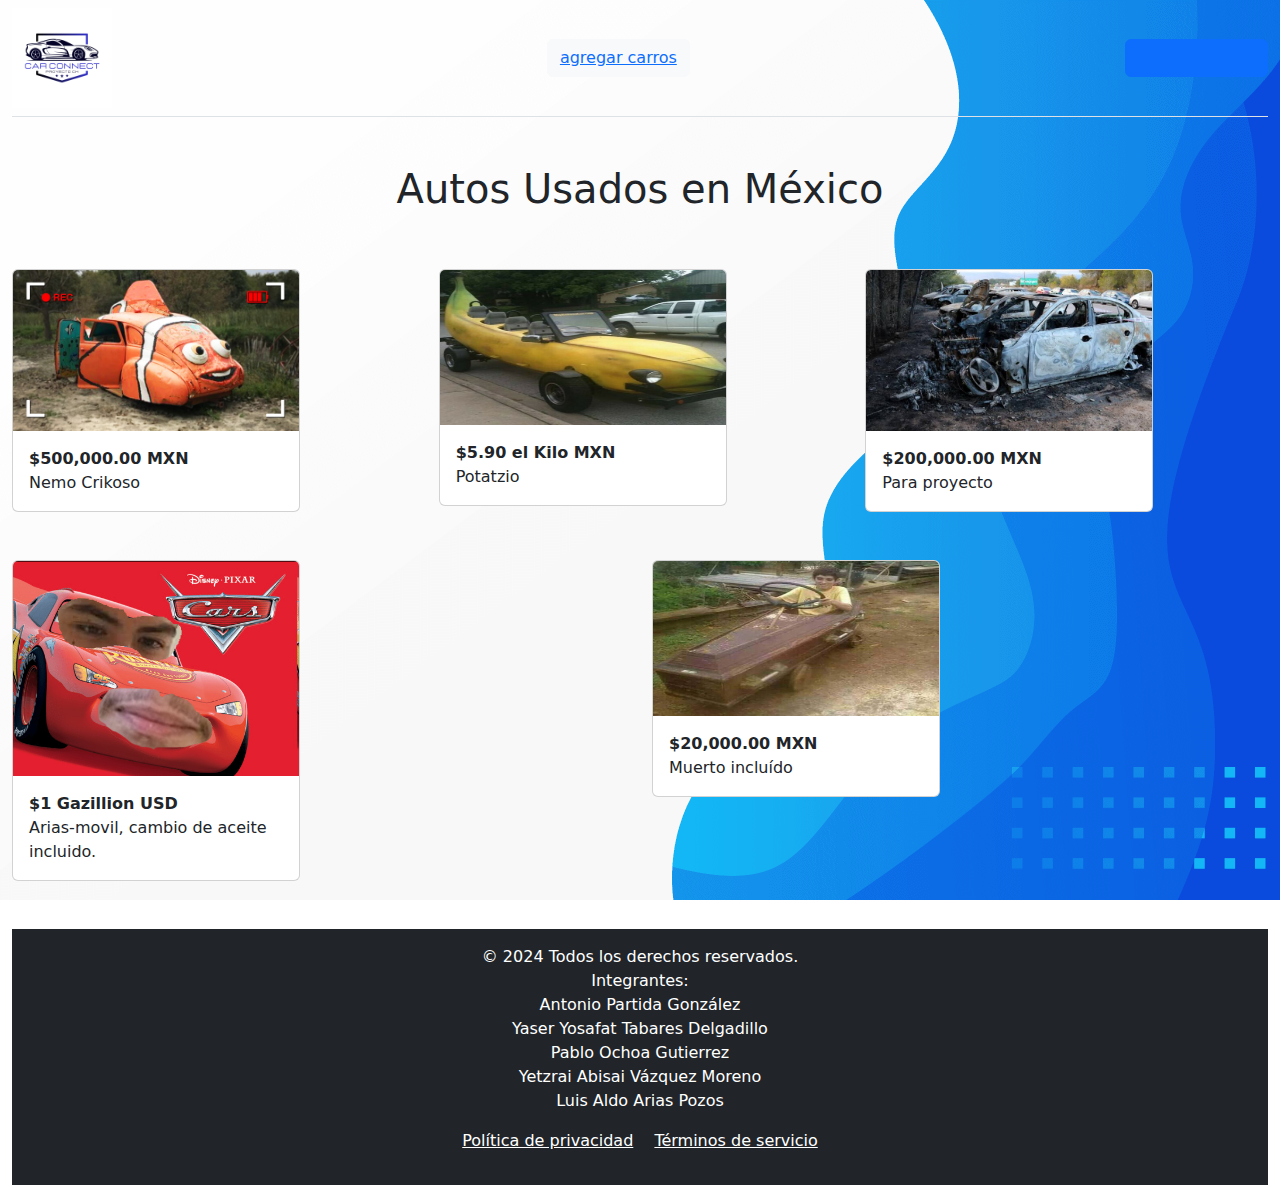
<file: index.html>
<!DOCTYPE html>
<html lang="es">
<head>
    <meta charset="UTF-8">
    <meta name="viewport" content="width=device-width, initial-scale=1.0">
    <link rel="icon" type="image/png" href="static/img/logo1.png">
    <link href="https://cdn.jsdelivr.net/npm/bootstrap@5.3.0-alpha3/dist/css/bootstrap.min.css" rel="stylesheet">
    <link rel="stylesheet" href="static/css/styles.css">
    <title>Car Connect</title>
</head>
<body class="container-fluid">
    <div class="row">
        <div class="col">
            <nav class="navbar border-bottom border-body">
                <img src="static/img/logo1.png" width="100px">    
                <button type="button" class="btn btn-light"><a href="./Registrar_carros.html">agregar carros</a></button>
                <button type="button" class="btn btn-primary"><a href="./mostrar_carros.html">mostrar carros</a></button>
            </nav>
        </div>
    </div>
    <div class="row pt-5">
        <h1 class="text-center">Autos Usados en México</h1>
    </div>
    
    <div class="row pt-5">
        <div class="col">
            <div class="card" style="width: 18rem;">
                <img src="static/img/carro1.jpeg" class="card-img-top" alt="">
                <div class="card-body">
                    <p class="card-text">
                        <b>$500,000.00 MXN</b>
                        <br/>
                        Nemo Crikoso
                    </p>
                </div>
            </div>
        </div>
        <div class="carousel-item">
            <img src="/static/img/carro1.jpeg" alt="...">
            <div class="carousel-caption d-none d-md-block">
              <h5>Carro Nuevo</h5>
              <p>nuevesito</p>
            </div>
          </div>
        <div class="col">
            <div class="card" style="width: 18rem;">
            <img src="static/img/carro3.jpeg" class="card-img-top" alt="" height="155px">
                <div class="card-body">
                    <p class="card-text">
                        <b>$5.90 el Kilo MXN</b>
                        <br/>
                        Potatzio
                    </p>
                </div>    
            </div>
        </div>
        <div class="col">
            <div class="card" style="width: 18rem;">
                <img src="static/img/carro4.jpeg" class="card-img-top" alt="">
                    <div class="card-body">
                        <p class="card-text">
                            <b>$200,000.00 MXN</b>
                            <br/>
                            Para proyecto
                        </p>
                    </div>    
                </div>    
            </div>
        </div>
    </div>
    <div class="row pt-5">
        <div class="col">
            <div class="card" style="width: 18rem;">
                <img src="static/img/carro6.jpeg" class="card-img-top" alt="">
                <div class="card-body">
                    <p class="card-text">
                        <b>$1 Gazillion USD</b>
                        <br/>
                        Arias-movil, cambio de aceite incluido.
                    </p>
                </div>           
            </div>
        </div>
        <div class="col">
            <div class="card" style="width: 18rem;">
                <img src="static/img/carro5.jpeg" class="card-img-top" alt="" height="155px">
                <div class="card-body">
                    <p class="card-text">
                        <b>$20,000.00 MXN</b>
                        <br/>
                        Muerto incluído
                    </p>
                </div>    
            </div>
        </div>
    </div>
    

    <footer class="bg-dark text-white text-center py-3 mt-5">
        <p>
            &copy; 2024 Todos los derechos reservados.
            <br/> 
            Integrantes:
            <br/>
            Antonio Partida González
            <br/>
            Yaser Yosafat Tabares Delgadillo
            <br/>
            Pablo Ochoa Gutierrez
            <br/>
            Yetzrai Abisai Vázquez Moreno
            <br/>
            Luis Aldo Arias Pozos
        </p>
        <p>
            <a href="#" class="text-white me-3">Política de privacidad</a>
            <a href="#" class="text-white">Términos de servicio</a>
        </p>
    </footer>
    <script src="https://cdn.jsdelivr.net/npm/bootstrap@5.3.0-alpha3/dist/js/bootstrap.bundle.min.js"></script>
</body>
</html>
</file>
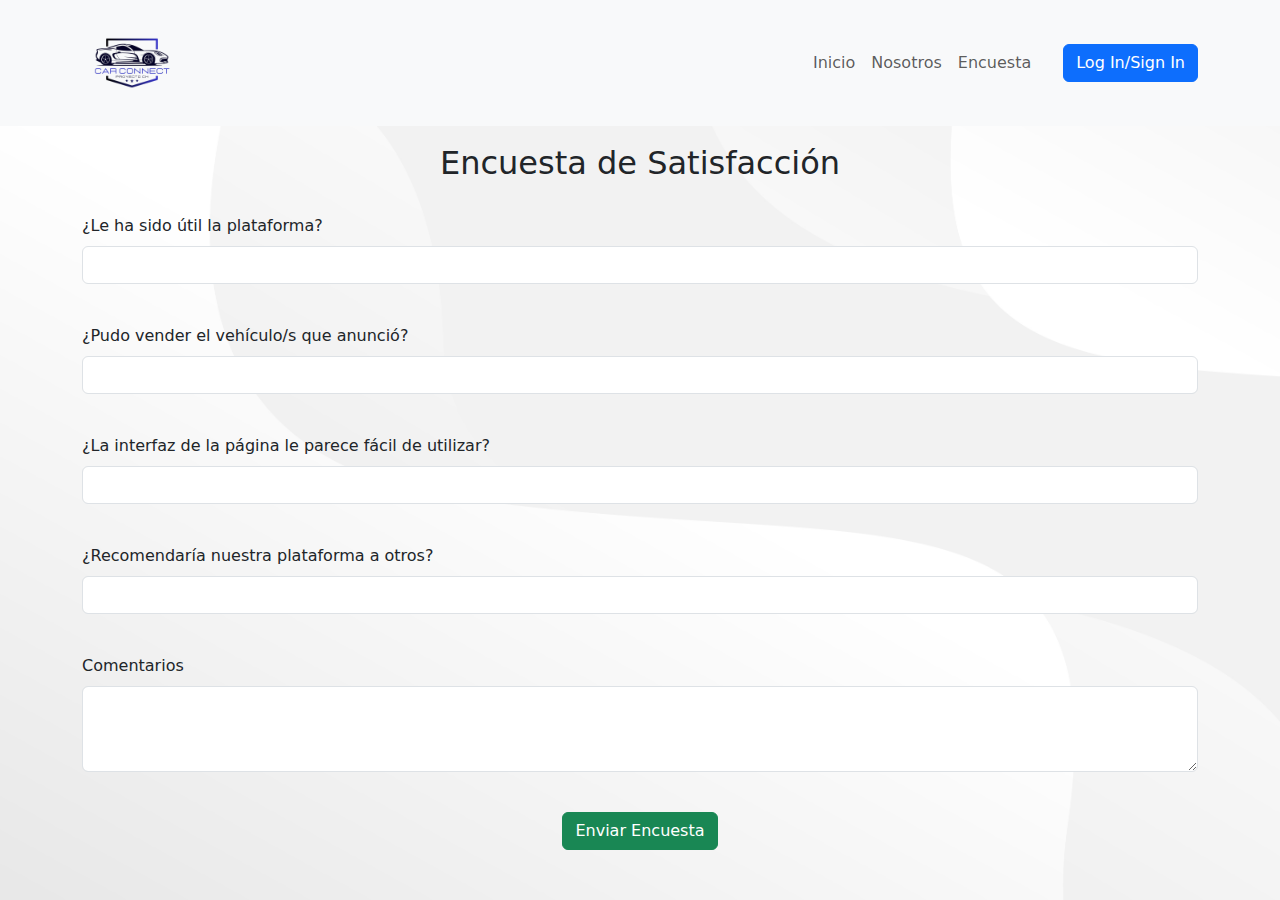
<file: encuesta.html>
<!DOCTYPE html>
<html lang="es">
<head>
    <meta charset="UTF-8">
    <meta name="viewport" content="width=device-width, initial-scale=1.0">
    <link rel="stylesheet" href="/static/css/index2.css">
    <link href="https://cdn.jsdelivr.net/npm/bootstrap@5.3.3/dist/css/bootstrap.min.css" rel="stylesheet" integrity="sha384-QWTKZyjpPEjISv5WaRU9OFeRpok6YctnYmDr5pNlyT2bRjXh0JMhjY6hW+ALEwIH" crossorigin="anonymous">
    <script src="https://cdn.jsdelivr.net/npm/bootstrap@5.3.3/dist/js/bootstrap.bundle.min.js" integrity="sha384-YvpcrYf0tY3lHB60NNkmXc5s9fDVZLESaAA55NDzOxhy9GkcIdslK1eN7N6jIeHz" crossorigin="anonymous"></script>
    <title>Encuesta de Satisfacción</title>
</head>
<body>
    <nav class="navbar navbar-expand-lg fixed-top navbar-light bg-light">
        <div class="container">
            <a class="navbar-brand" href="index2.html">
                <img src="static/img/logobackgroundless.png" alt="Logo" width="100" class="d-inline-block align-top">
            </a>
            <button class="navbar-toggler" type="button" data-bs-toggle="collapse" data-bs-target="#navbarNav" aria-controls="navbarNav" aria-expanded="false" aria-label="Toggle navigation">
                <span class="navbar-toggler-icon"></span>
            </button>
            <div class="collapse navbar-collapse" id="navbarNav">
                <ul class="navbar-nav ms-auto">
                    <li class="nav-item">
                        <a class="nav-link" aria-current="page" href="index2.html">Inicio</a>
                    </li>
                    <li class="nav-item">
                        <a class="nav-link" href="#">Nosotros</a>
                    </li>
                    <li class="nav-item">
                        <a class="nav-link" href="encuesta.html">Encuesta</a>
                    </li>
                </ul>
                <a class="btn btn-primary ms-lg-4" href="#">Log In/Sign In</a>
            </div>
        </div>
    </nav>

    <div class="container mt-5 pt-5">
        <div class="row text-center pt-5">
            <div class="col">
                <h2>Encuesta de Satisfacción</h2>
            </div>
        </div>
        <form>
            <div class="row mt-4">
                <div class="col">
                    <div class="mb-3">
                        <label for="pregunta-1" class="form-label">¿Le ha sido útil la plataforma?</label>
                        <input type="text" class="form-control" id="pregunta-1" required>
                    </div>
                </div>
            </div>
            <div class="row mt-4">
                <div class="col">
                    <div class="mb-3">
                        <label for="pregunta-2" class="form-label">¿Pudo vender el vehículo/s que anunció?</label>
                        <input type="text" class="form-control" id="pregunta-2" required>
                    </div>
                </div>
            </div>
            <div class="row mt-4">
                <div class="col">
                    <div class="mb-3">
                        <label for="pregunta-3" class="form-label">¿La interfaz de la página le parece fácil de utilizar?</label>
                        <input type="text" class="form-control" id="pregunta-3" required>
                    </div>
                </div>
            </div>
            <div class="row mt-4">
                <div class="col">
                    <div class="mb-3">
                        <label for="pregunta-4" class="form-label">¿Recomendaría nuestra plataforma a otros?</label>
                        <input type="text" class="form-control" id="pregunta-4" required>
                    </div>
                </div>
            </div>
            <div class="row mt-4">
                <div class="col">
                    <div class="mb-3">
                        <label for="pregunta-5" class="form-label">Comentarios</label>
                        <textarea class="form-control" rows="3" id="pregunta-5" required></textarea>
                    </div>
                </div>
            </div>
            <div class="row mt-4">
                <div class="col text-center">
                    <button type="submit" class="btn btn-success">Enviar Encuesta</button>
                </div>
            </div>
        </form>
    </div>      
</body>
</html>
</file>
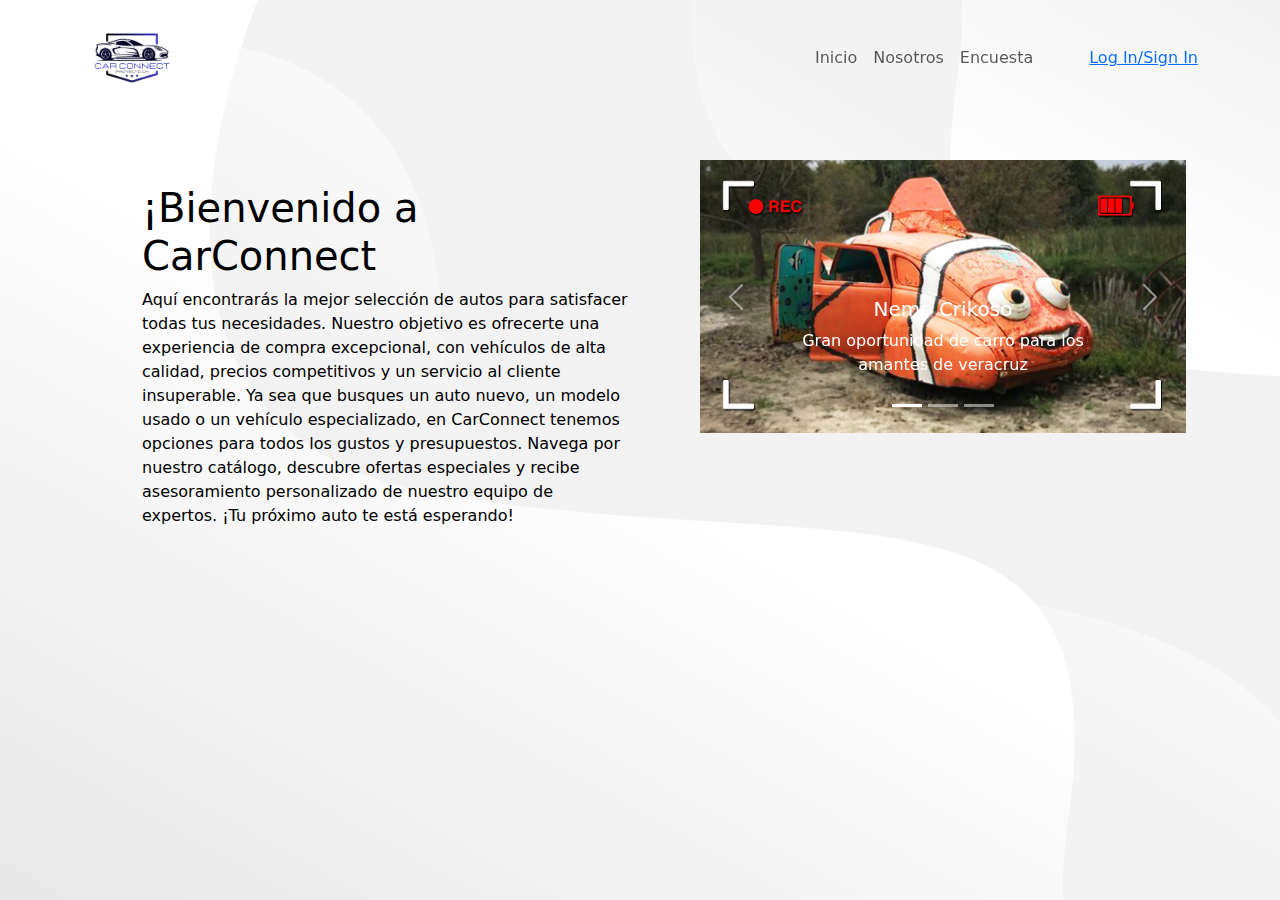
<file: index2.html>
<!DOCTYPE html>
<html lang="es">
<head>
    <meta charset="UTF-8">
    <meta name="viewport" content="width=device-width, initial-scale=1.0">
    <link rel="stylesheet" href="/static/css/index2.css">
    <link href="https://cdn.jsdelivr.net/npm/bootstrap@5.3.3/dist/css/bootstrap.min.css" rel="stylesheet" integrity="sha384-QWTKZyjpPEjISv5WaRU9OFeRpok6YctnYmDr5pNlyT2bRjXh0JMhjY6hW+ALEwIH" crossorigin="anonymous">
    <script src="https://cdn.jsdelivr.net/npm/bootstrap@5.3.3/dist/js/bootstrap.bundle.min.js" integrity="sha384-YvpcrYf0tY3lHB60NNkmXc5s9fDVZLESaAA55NDzOxhy9GkcIdslK1eN7N6jIeHz" crossorigin="anonymous"></script>
    <title>CarConnect</title>
</head>
<body>
    <nav class="navbar navbar-expand-lg fixed-top">
        <div class="container">
            <img src="static/img/logobackgroundless.png" width="100px">    
            <button class="navbar-toggler" type="button" data-bs-toggle="collapse" data-bs-target="#navbarNav" aria-controls="navbarNav" aria-expanded="false" aria-label="Toggle navigation">
            <i class="bi bi-list"></i>
          </button>
          <div class="collapse navbar-collapse" id="navbarNav">
            <ul class="navbar-nav ms-auto me-lg-4 py-3">
              <li class="nav-item">
                <a class="nav-link" aria-current="page" href="index2.html">Inicio</a>
              </li>
              <li class="nav-item">
                <a class="nav-link" href="">Nosotros</a>
              </li>
              <li class="nav-item">
               <a class="nav-link" href="encuesta.html">Encuesta</a>
             </li>
            </ul>
            <a class="btn-custom ms-lg-4" href="">Log In/Sign In</a>
          </div>
        </div>
      </nav>
      <!-- Pantalla de Inicio -->
<div class="container">
      <header class="wave" id="inicio"></header>
        <div class="container">
            <div class="row">
                <div class="col text-white  mt-4 ms-md-5 text-center-xs" style="z-index: 1;">
                    <h1 class="fw-normal textblack">¡Bienvenido a CarConnect</h1>
                    <p class="textblack">Aquí encontrarás la mejor selección de autos 
                        para satisfacer todas tus necesidades. 
                        Nuestro objetivo es ofrecerte una experiencia de compra excepcional,
                        con vehículos de alta calidad, precios competitivos 
                        y un servicio al cliente insuperable.
                        Ya sea que busques un auto nuevo, un modelo usado o un vehículo especializado, 
                        en CarConnect tenemos opciones para todos los gustos y presupuestos. 
                        Navega por nuestro catálogo, descubre ofertas especiales y recibe asesoramiento personalizado de nuestro equipo de expertos. ¡Tu próximo auto te está esperando!</p>
                </div>
            <div class="col ms-md-5 mt-3 mt-md-0 text-center-xs" style="z-index: 1;"> 
                <div id="carouselExampleDark" class="carousel carousel-dar slide carousel-container" data-bs-ride="carousel">
                    <div class="carousel-indicators">
                      <button type="button" data-bs-target="#carouselExampleDark" data-bs-slide-to="0" class="active" aria-current="true" aria-label="Slide 1"></button>
                      <button type="button" data-bs-target="#carouselExampleDark" data-bs-slide-to="1" aria-label="Slide 2"></button>
                      <button type="button" data-bs-target="#carouselExampleDark" data-bs-slide-to="2" aria-label="Slide 3"></button>
                    </div>
                    <div class="carousel-inner">
                      <div class="carousel-item active" data-bs-interval="10000">
                        <img src="/static/img/carro1.jpeg" class="d-block w-100" alt="">
                        <div class="carousel-caption d-none d-md-block">
                          <h5>Nemo Crikoso</h5>
                          <p>Gran oportunidad de carro para los amantes de veracruz</p>
                        </div>
                      </div>
                      <div class="carousel-item" data-bs-interval="2000">
                        <img src="/static/img/carro2.jpeg" class="d-block w-100" alt="">
                        <div class="carousel-caption d-none d-md-block">
                          <h5>Carro nuevo</h5>
                          <p>nuevesito</p>
                        </div>
                      </div>
                      <div class="carousel-item">
                        <img src="/static/img/carro4.jpeg" class="d-block w-100" alt="">
                        <div class="carousel-caption d-none d-md-block">
                          <h5>Potatzio</h5>
                          <p>$5.90 el Kilo MXN</p>
                        </div>
                      </div>
                    </div>
                    <button class="carousel-control-prev" type="button" data-bs-target="#carouselExampleDark" data-bs-slide="prev">
                      <span class="carousel-control-prev-icon" aria-hidden="true"></span>
                      <span class="visually-hidden">Previous</span>
                    </button>
                    <button class="carousel-control-next" type="button" data-bs-target="#carouselExampleDark" data-bs-slide="next">
                      <span class="carousel-control-next-icon" aria-hidden="true"></span>
                      <span class="visually-hidden">Next</span>
                    </button>
                </div>
            </div>
        </div>
    </div>
    </header>
</div>
<script>
var myCarousel = document.getElementById('myCarousel')

myCarousel.addEventListener('slide.bs.carousel', function () {
  // do something...
})
</script>
</body>
</html>
</file>
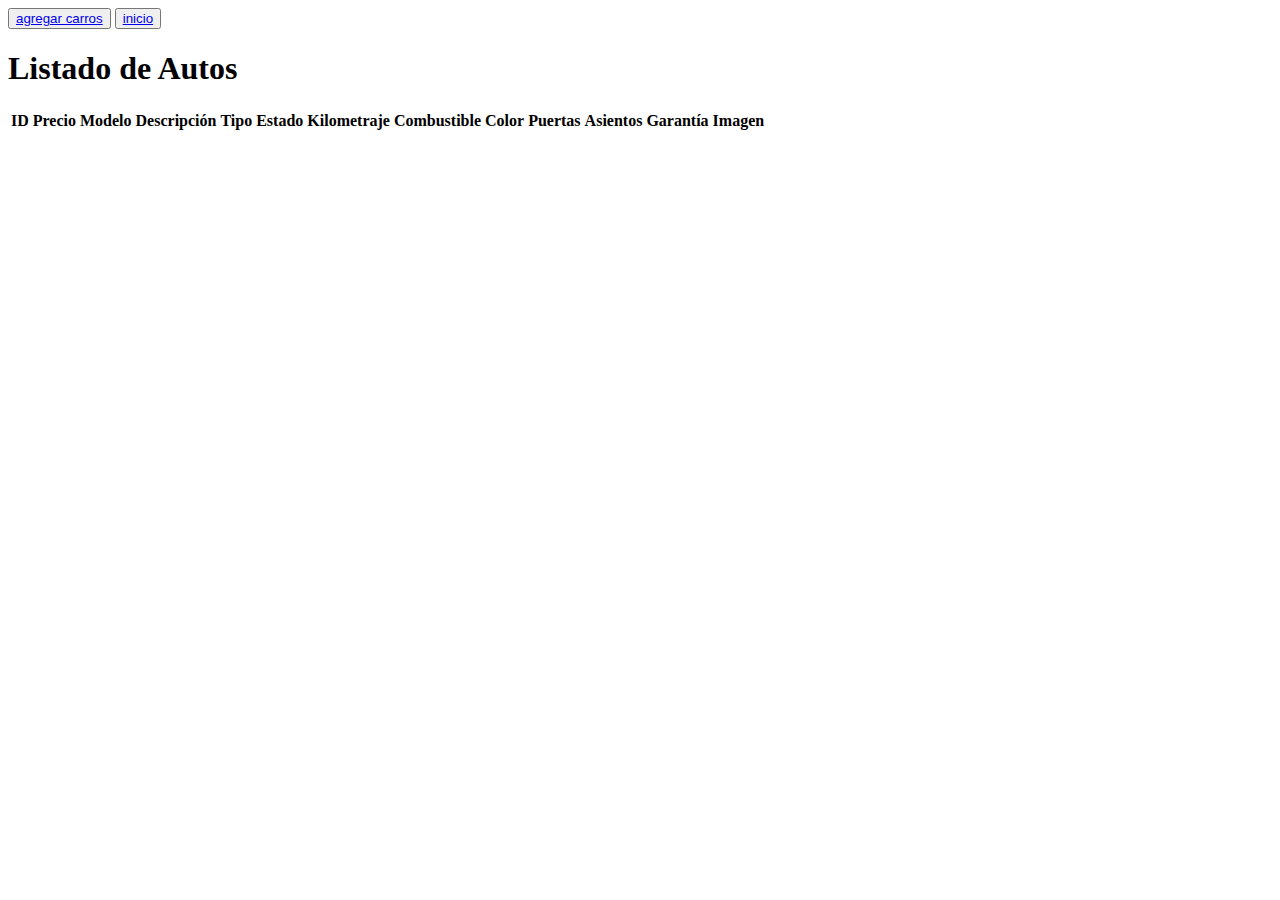
<file: mostrar_carros.html>
<!DOCTYPE html>
<html lang="es">
<head>
    <meta charset="UTF-8">
    <meta name="viewport" content="width=device-width, initial-scale=1.0">
    <title>Listado de Autos</title>
    <!-- Incluye las librerías de DataTables y jQuery -->
    <link rel="stylesheet" href="https://cdn.datatables.net/1.11.5/css/jquery.dataTables.min.css">
    <script src="https://code.jquery.com/jquery-3.6.0.min.js"></script>
    <script src="https://cdn.datatables.net/1.11.5/js/jquery.dataTables.min.js"></script>
</head>
<body>
    <button ><a href="./Registrar_carros.html">agregar carros</a></button>
    <button ><a href="./index.html">inicio</a></button>


    <h1>Listado de Autos</h1>

    <table id="carTable" class="display">
        <thead>
            <tr>
                <th>ID</th>
                <th>Precio</th>
                <th>Modelo</th>
                <th>Descripción</th>
                <th>Tipo</th>
                <th>Estado</th>
                <th>Kilometraje</th>
                <th>Combustible</th>
                <th>Color</th>
                <th>Puertas</th>
                <th>Asientos</th>
                <th>Garantía</th>
                <th>Imagen</th>
            </tr>
        </thead>
        <tbody>
        </tbody>
    </table>

    <script src="./js/get_all_cars.js" async></script>

</body>
</html>
</file>
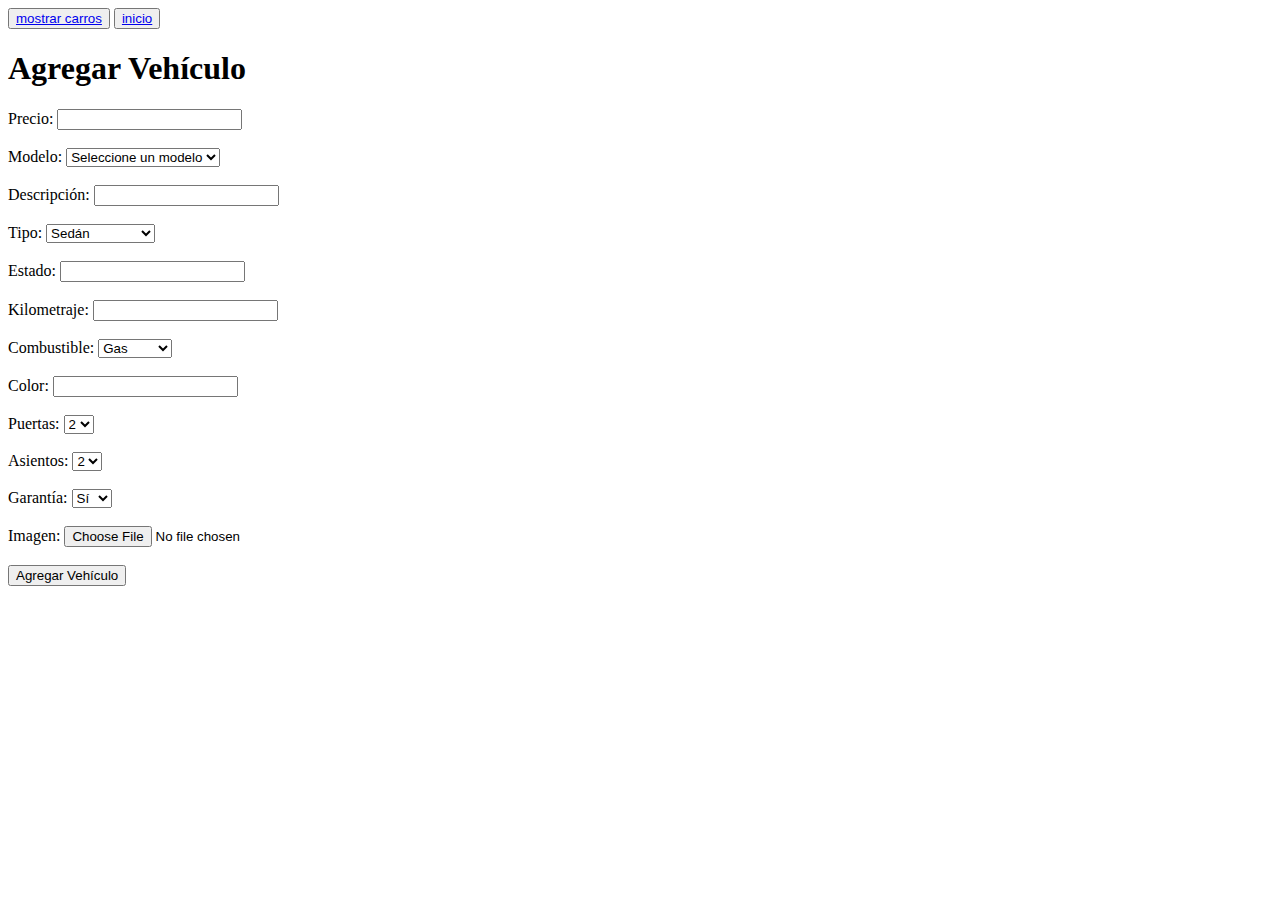
<file: Registrar_carros.html>
<!DOCTYPE html>
<html lang="es">
<head>
    <meta charset="UTF-8">
    <meta name="viewport" content="width=device-width, initial-scale=1.0">
    <title>Formulario de Vehículos</title>
    

</head>
<body>
    <button ><a href="./mostrar_carros.html">mostrar carros</a></button>
    <button ><a href="./index.html">inicio</a></button>
    <h1>Agregar Vehículo</h1>

    <form id="carForm">
        <label for="precio">Precio:</label>
        <input type="number" step="0.01" id="precio" name="precio" required><br><br>

        <label for="modelo">Modelo:</label>
        <select id="modelo" name="modelo" required>
            <option value="">Seleccione un modelo</option>
        </select><br><br>

        <label for="descripcion">Descripción:</label>
        <input type="text" id="descripcion" name="descripcion" maxlength="100" required><br><br>

        <label for="tipo">Tipo:</label>
        <select id="tipo" name="tipo" required>
            <option value="Sedán">Sedán</option>
            <option value="SUV">SUV</option>
            <option value="Coupé">Coupé</option>
            <option value="Hatchback">Hatchback</option>
            <option value="Convertible">Convertible</option>
            <option value="Pickup">Pickup</option>
            <option value="Minivan">Minivan</option>
            <option value="Station Wagon">Station Wagon</option>
            <option value="Crossover">Crossover</option>
            <option value="Deportivo">Deportivo</option>
            <option value="Eléctrico">Eléctrico</option>
            <option value="Híbrido">Híbrido</option>
        </select><br><br>

        <label for="estado">Estado:</label>
        <input type="text" id="estado" name="estado" maxlength="15" required><br><br>

        <label for="kilometraje">Kilometraje:</label>
        <input type="number" id="kilometraje" name="kilometraje" required><br><br>

        <label for="combustible">Combustible:</label>
        <select id="combustible" name="combustible" required>
            <option value="Gas">Gas</option>
            <option value="Diésel">Diésel</option>
            <option value="Híbrido">Híbrido</option>
            <option value="Eléctrico">Eléctrico</option>
        </select><br><br>

        <label for="color">Color:</label>
        <input type="text" id="color" name="color" maxlength="30" required><br><br>

        <label for="puertas">Puertas:</label>
        <select id="puertas" name="puertas" required>
            <option value="1">2</option>
            <option value="2">4</option>
        </select><br><br>

        <label for="asientos">Asientos:</label>
        <select id="asientos" name="asientos" required>
            <option value="1">2</option>
            <option value="2">4</option>
            <option value="3">5</option>
            <option value="4">7</option>
        </select><br><br>

        <label for="garantia">Garantía:</label>
        <select id="garantia" name="garantia" required>
            <option value="1">Sí</option>
            <option value="0">No</option>
        </select><br><br>

        <label for="imagen">Imagen:</label>
        <input type="file" id="imagen" name="imagen" accept="image/*" required><br><br>

        <input type="submit" value="Agregar Vehículo">
    </form>
    
    <div id="result"></div> 
    <script src="https://code.jquery.com/jquery-3.6.0.min.js" ></script>
    <script src="https://ajax.googleapis.com/ajax/libs/jquery/3.5.1/jquery.min.js" ></script>
    <script src="./js/create_carro.js" async></script>    
    <script src="./js/modelos.js" ></script>

</body>
</html>
</file>
<file: static/css/styles.css>
body{
    background-image: url(/static/img/background.png);
    /* background-image: linear-gradient(to right, #ffffff, #d2caf6, #a497ea, #7465dd, #3533cd); */
    background-attachment: fixed;
    background-repeat: no-repeat;
    background-size: cover;
}

.card-logo{
    height: 30px;
    width: 30px;
}
.navbar{
    background-color: #0948dc00;

}
</file>
<file: static/css/index2.css>
.wave{
    position: relative;
    padding-top: 10rem;
}

.wave::before{
    content: '';
    position: absolute;
    bottom: 0;
    left: 0;
    width: 100%;
    height: 216px;
    /* background: url('../img/background.png'); */
    background-size: cover;
    background-repeat: no-repeat;
}
body{
    /* background-image: url(/static/img/fondo1.jpg); */
    background-image: url("/static/img/background2.jpg");
    /* background: rgb(255,255,255); */
    background-attachment: fixed;
    background-repeat: no-repeat;
    background-size: cover;
}   
nav{
    background-color: wh;
}
.carousel-container{
    max-width: 800px; /* Establece el ancho máximo del carrusel */
    max-height: 800px;
    margin: 0 auto; /* Centra horizontalmente el carrusel */
}  
.textblack{
    color: black;
}
</file>
